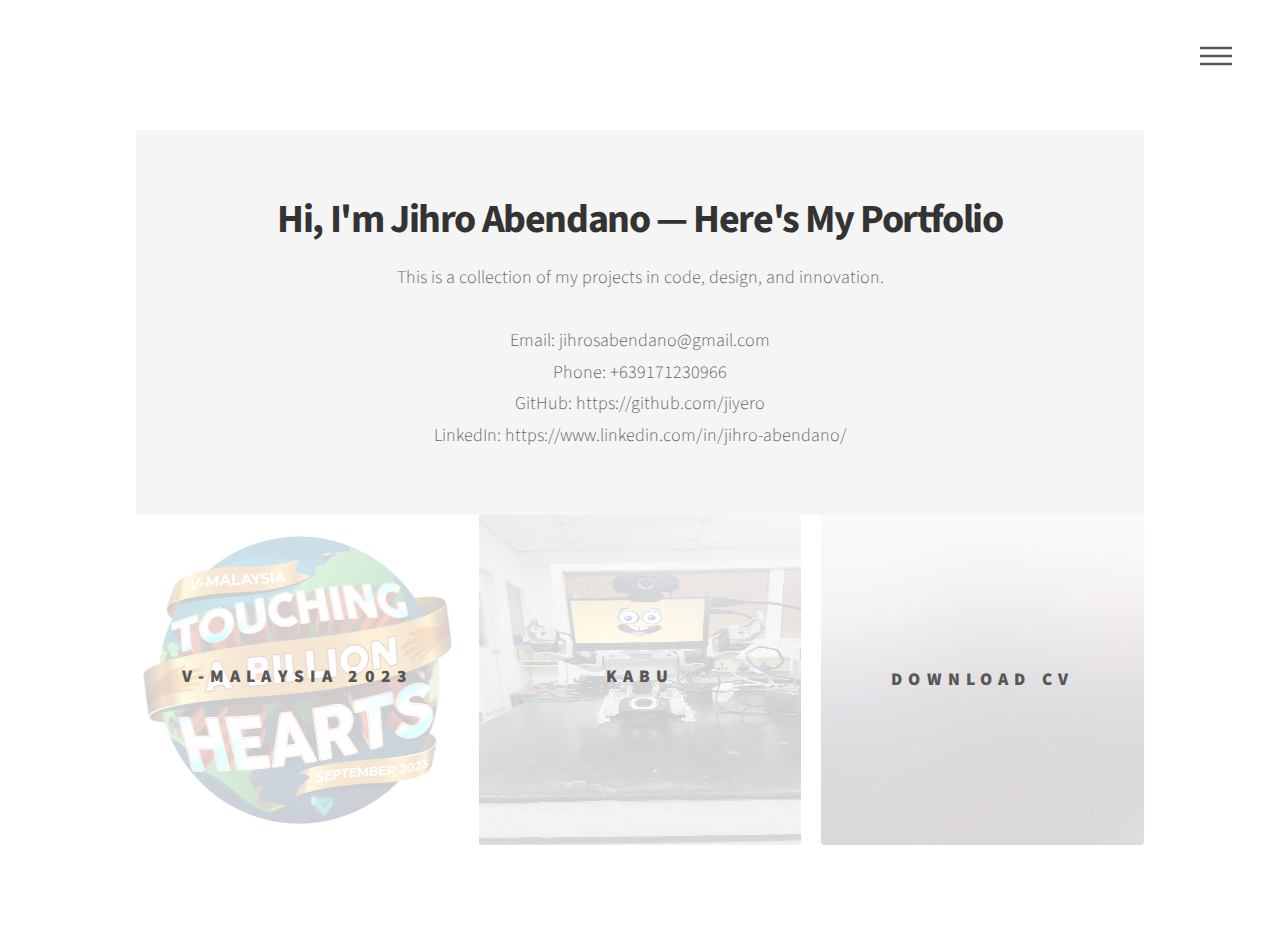
<file: index.html>
<!DOCTYPE HTML>

<html>
	<head>
		<title>Jihro Abendaño</title>
		<meta charset="utf-8" />
		<meta name="viewport" content="width=device-width, initial-scale=1, user-scalable=no" />
		<link rel="stylesheet" href="assets/css/main.css" />
		<noscript><link rel="stylesheet" href="assets/css/noscript.css" /></noscript>
	</head>
	<body class="is-preload">
		<!-- Wrapper -->
			<div id="wrapper">

				<!-- Header -->
					<header id="header">
						<div class="inner">

							

							<!-- Nav -->

							<nav>
								<ul>
									<li><a href="#menu">Menu</a></li>
								</ul>
							</nav>
							
							<nav id="menu">
								<h2>Menu</h2>
								<ul>
									<li><a href="index.html">Home</a></li>
									<li><a href="vmalaysia.html">V-Malaysia 2023</a></li>
									<li><a href="kabu.html">KaBu</a></li>
									<li><a href="assets/files/JIHRO S ABENDANO CV.pdf" download>Download CV</a></li>
								</ul>
							</nav>
		

						</div>
					</header>

				<!-- Menu -->


				<!-- Main -->
					<div id="main">
						<div class="inner">
							<header class = "portfolio-header">
								<h1>Hi, I'm Jihro Abendano — Here's My Portfolio</h1>
								<p class = >This is a collection of my projects in code, design, and innovation.</p>
								<div class="contact-info">
									<p>Email: jihrosabendano@gmail.com</p>
									<p>Phone: +639171230966</p>
									<p>
									  GitHub: https://github.com/jiyero <br>
									  LinkedIn: https://www.linkedin.com/in/jihro-abendano/
									</p>
								  </div>
							</header>
							<section class="tiles">
								<article class="style1">
									<span class="image">
										<img src="images/vmalaysia.png" alt=""/>
									</span>
									<a href="vmalaysia.html">
										<h2>V-Malaysia 2023</h2>
										<div class="content">
											<p>V-Convention 2023 single-paged application</p>
										</div>
									</a>
								</article>
								<article class="style1">
									<span class="image">
										<img src="images/kabu happy.jpg" alt="" />
									</span>
									<a href="kabu.html">
										<h2>KaBu</h2>
										<div class="content">
											<p>KaBu is an artificial eating companion</p>
										</div>
									</a>
								</article>
								<article class="style1">
									<span class="image">
										<img src="images/pic09.jpg" alt="" />
											

									</span>
									<a href="assets/files/JIHRO S ABENDANO CV.pdf" download>
										<h2>Download CV</h2>

									</a>
								</article>


							</section>
						</div>
					</div>


		<!-- Scripts -->
			<script src="assets/js/jquery.min.js"></script>
			<script src="assets/js/browser.min.js"></script>
			<script src="assets/js/breakpoints.min.js"></script>
			<script src="assets/js/util.js"></script>
			<script src="assets/js/main.js"></script>

	</body>
</html>
</file>
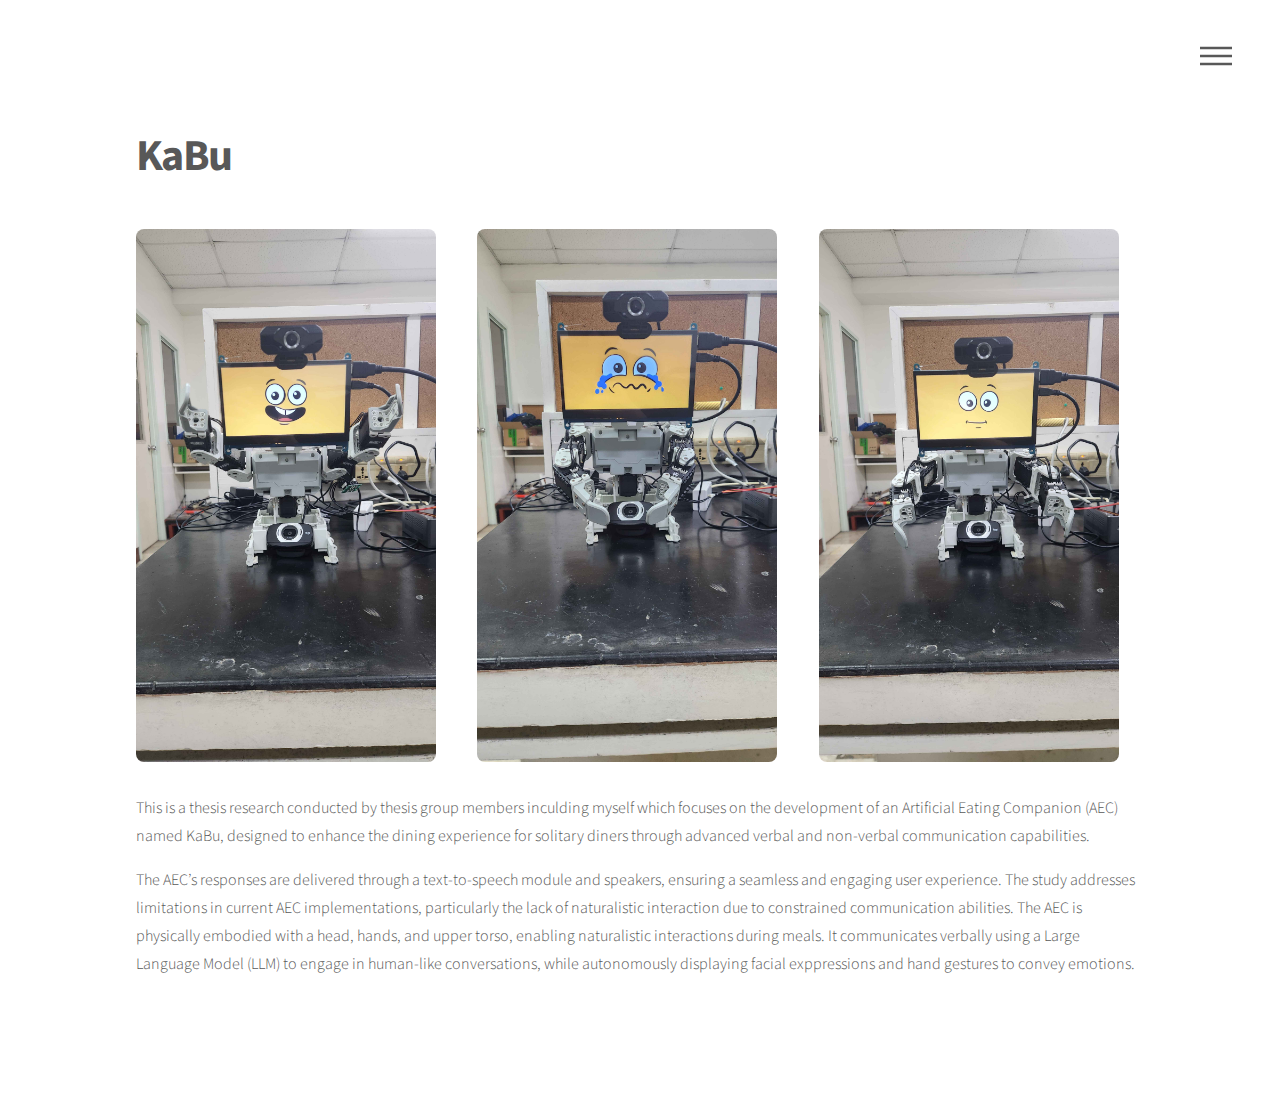
<file: kabu.html>
<!DOCTYPE HTML>
<!--
	Phantom by HTML5 UP
	html5up.net | @ajlkn
	Free for personal and commercial use under the CCA 3.0 license (html5up.net/license)
-->
<html>
	<head>
		<title>KaBu</title>
		<meta charset="utf-8" />
		<meta name="viewport" content="width=device-width, initial-scale=1, user-scalable=no" />
		<link rel="stylesheet" href="assets/css/main.css" />
		<noscript><link rel="stylesheet" href="assets/css/noscript.css" /></noscript>
	</head>
	<body class="is-preload">
		<!-- Wrapper -->
			<div id="wrapper">

				<!-- Header -->
					<header id="header">
						<div class="inner">


							<!-- Nav -->
							<nav>
								<ul>
									<li><a href="#menu">Menu</a></li>
								</ul>
							</nav>
							
							<nav id="menu">
								<h2>Menu</h2>
								<ul>
									<li><a href="index.html">Home</a></li>
									<li><a href="vmalaysia.html">V-Malaysia 2023</a></li>
									<li><a href="kabu.html">KaBu</a></li>
									<li><a href="assets/files/JIHRO S ABENDANO CV.pdf" download>Download CV</a></li>
								</ul>
							</nav>

				<!-- Main -->
					<div id="main" class="kabu">
						<div class="inner">
							<h1>KaBu</h1>
							<div class="kabu-images">
								<span class="image main"><img src="images/kabu happy.jpg" alt="Happy KaBu"/></span>
								<span class="image main"><img src="images/kabu sad.jpg" alt="Sad KaBu"/></span>
								<span class="image main"><img src="images/kabu neutral.jpg" alt="Neutral KaBu"/></span>
							</div>



							<p>
								This is a thesis research conducted by thesis group members inculding myself which focuses 
								on the development of an Artificial Eating Companion (AEC) named 
								KaBu, designed to enhance the dining experience for solitary diners through advanced 
								verbal and non-verbal communication capabilities. 
							​</p>
							<p>
								The AEC’s responses are delivered through a text-to-speech module 
								and speakers, ensuring a seamless and engaging user experience. The study addresses 
								limitations in current AEC implementations, particularly the lack of naturalistic interaction 
								due to constrained communication abilities. The AEC is physically embodied with a 
								head, hands, and upper torso, enabling naturalistic interactions during meals. It 
								communicates verbally using a Large Language Model (LLM) to engage in human-like 
								conversations, while autonomously displaying facial exppressions and hand gestures to 
								convey emotions.
							</p>
						</div>
					</div>


		<!-- Scripts -->
			<script src="assets/js/jquery.min.js"></script>
			<script src="assets/js/browser.min.js"></script>
			<script src="assets/js/breakpoints.min.js"></script>
			<script src="assets/js/util.js"></script>
			<script src="assets/js/main.js"></script>

	</body>
</html>
</file>
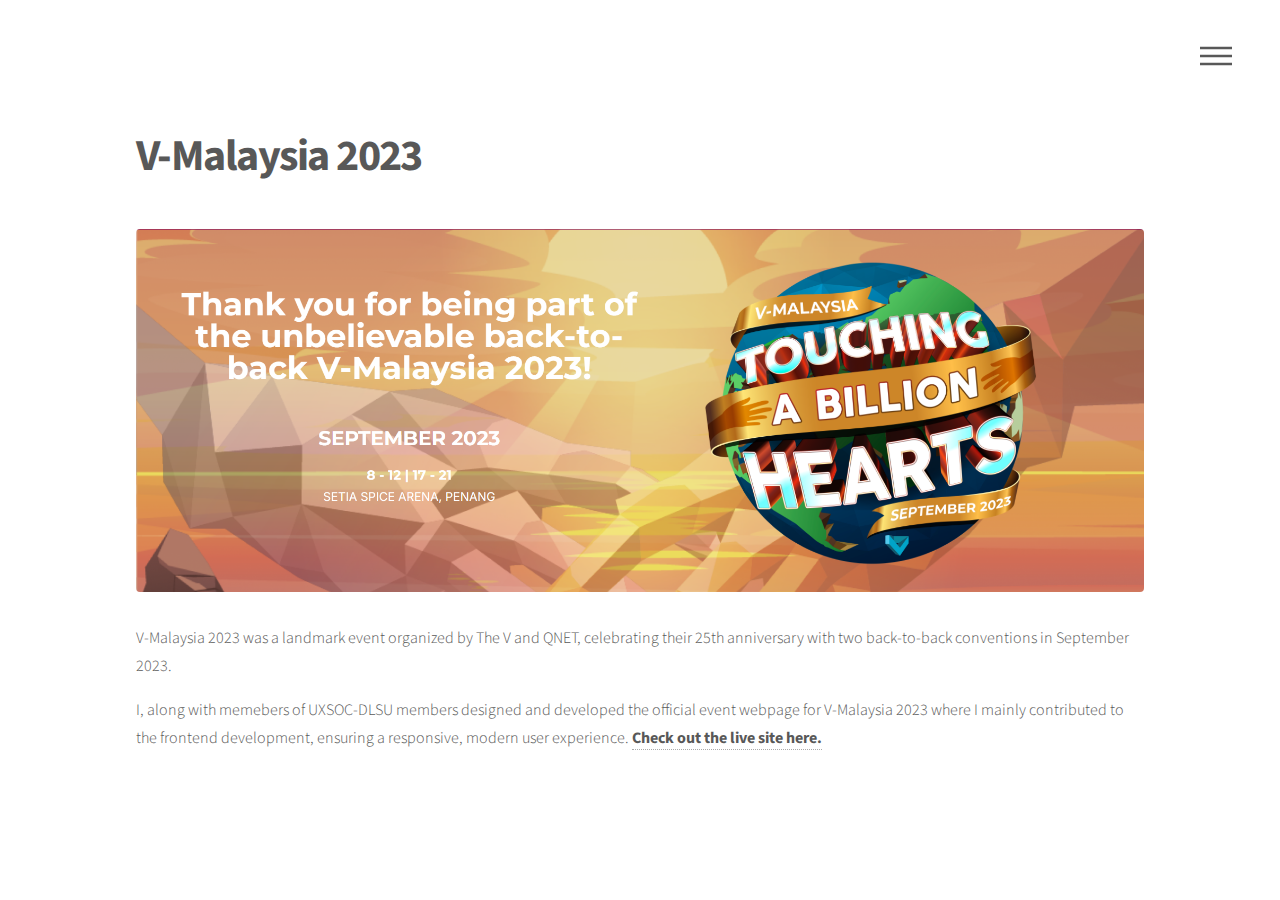
<file: vmalaysia.html>
<!DOCTYPE HTML>
<!--
	Phantom by HTML5 UP
	html5up.net | @ajlkn
	Free for personal and commercial use under the CCA 3.0 license (html5up.net/license)
-->
<html>
	<head>
		<title>V-Malaysia 2023</title>
		<meta charset="utf-8" />
		<meta name="viewport" content="width=device-width, initial-scale=1, user-scalable=no" />
		<link rel="stylesheet" href="assets/css/main.css" />
		<noscript><link rel="stylesheet" href="assets/css/noscript.css" /></noscript>
	</head>
	<body class="is-preload">
		<!-- Wrapper -->
			<div id="wrapper">

				<!-- Header -->
					<header id="header">
						<div class="inner">


							<!-- Nav -->
							<nav>
								<ul>
									<li><a href="#menu">Menu</a></li>
								</ul>
							</nav>
							
							<nav id="menu">
								<h2>Menu</h2>
								<ul>
									<li><a href="index.html">Home</a></li>
									<li><a href="vmalaysia.html">V-Malaysia 2023</a></li>
									<li><a href="kabu.html">KaBu</a></li>
									<li><a href="assets/files/JIHRO S ABENDANO CV.pdf" download>Download CV</a></li>
								</ul>
							</nav>

				<!-- Main -->
					<div id="main" class="vmalaysia">
						<div class="inner">
							<h1>V-Malaysia 2023</h1>
							<span class="image main"><img src="images/vmalaysiabg.png" alt=""/></span>
							<p>
								​V-Malaysia 2023 was a landmark event organized by The V and QNET, celebrating 
								their 25th anniversary with two back-to-back conventions in September 2023. 
							​</p>
							<p>
								I, along with memebers of UXSOC-DLSU members designed and developed the official 
								event webpage for V-Malaysia 2023 where I mainly contributed to the 
								frontend development, ensuring a responsive, modern user experience.
								<a href="https://the-v.net/vmalaysia2023/" target="_blank" class="vmlink">Check out the live site here.</a>
							</p>
						</div>
					</div>


		<!-- Scripts -->
			<script src="assets/js/jquery.min.js"></script>
			<script src="assets/js/browser.min.js"></script>
			<script src="assets/js/breakpoints.min.js"></script>
			<script src="assets/js/util.js"></script>
			<script src="assets/js/main.js"></script>

	</body>
</html>
</file>
<file: assets/css/noscript.css>
/*
	Phantom by HTML5 UP
	html5up.net | @ajlkn
	Free for personal and commercial use under the CCA 3.0 license (html5up.net/license)
*/

/* Tiles */

	body.is-preload .tiles article {
		-moz-transform: none;
		-webkit-transform: none;
		-ms-transform: none;
		transform: none;
		opacity: 1;
	}
</file>
<file: assets/css/main.css>
@import url(fontawesome-all.min.css);
@import url("https://fonts.googleapis.com/css?family=Source+Sans+Pro:300,700,900");

/*
	Phantom by HTML5 UP
	html5up.net | @ajlkn
	Free for personal and commercial use under the CCA 3.0 license (html5up.net/license)
*/

html, body, div, span, applet, object,
iframe, h1, h2, h3, h4, h5, h6, p, blockquote,
pre, a, abbr, acronym, address, big, cite,
code, del, dfn, em, img, ins, kbd, q, s, samp,
small, strike, strong, sub, sup, tt, var, b,
u, i, center, dl, dt, dd, ol, ul, li, fieldset,
form, label, legend, table, caption, tbody,
tfoot, thead, tr, th, td, article, aside,
canvas, details, embed, figure, figcaption,
footer, header, hgroup, menu, nav, output, ruby,
section, summary, time, mark, audio, video {
	margin: 0;
	padding: 0;
	border: 0;
	font-size: 100%;
	font: inherit;
	vertical-align: baseline;}

article, aside, details, figcaption, figure,
footer, header, hgroup, menu, nav, section {
	display: block;}

body {
	line-height: 1;
}

ol, ul {
	list-style: none;
}

blockquote, q {
	quotes: none;
}

	blockquote:before, blockquote:after, q:before, q:after {
		content: '';
		content: none;
	}

table {
	border-collapse: collapse;
	border-spacing: 0;
}

body {
	-webkit-text-size-adjust: none;
}

mark {
	background-color: transparent;
	color: inherit;
}

input::-moz-focus-inner {
	border: 0;
	padding: 0;
}

input, select, textarea {
	-moz-appearance: none;
	-webkit-appearance: none;
	-ms-appearance: none;
	appearance: none;
}

/* Basic */

	@-ms-viewport {
		width: device-width;
	}

	body {
		-ms-overflow-style: scrollbar;
	}

	@media screen and (max-width: 480px) {

		html, body {
			min-width: 320px;
		}

	}

	html {
		box-sizing: border-box;
	}

	*, *:before, *:after {
		box-sizing: inherit;
	}

	body {
		background: #ffffff;
	}

		body.is-preload *, body.is-preload *:before, body.is-preload *:after {
			-moz-animation: none !important;
			-webkit-animation: none !important;
			-ms-animation: none !important;
			animation: none !important;
			-moz-transition: none !important;
			-webkit-transition: none !important;
			-ms-transition: none !important;
			transition: none !important;
		}

/* Type */

	body, input, select, textarea {
		color: #585858;
		font-family: "Source Sans Pro", Helvetica, sans-serif;
		font-size: 16pt;
		font-weight: 300;
		line-height: 1.75;
	}

		@media screen and (max-width: 1680px) {

			body, input, select, textarea {
				font-size: 14pt;
			}

		}

		@media screen and (max-width: 1280px) {

			body, input, select, textarea {
				font-size: 12pt;
			}

		}

	a {
		-moz-transition: border-bottom-color 0.2s ease, color 0.2s ease;
		-webkit-transition: border-bottom-color 0.2s ease, color 0.2s ease;
		-ms-transition: border-bottom-color 0.2s ease, color 0.2s ease;
		transition: border-bottom-color 0.2s ease, color 0.2s ease;
		text-decoration: none;
		color: #585858;
		border-bottom: dotted 1px rgba(88, 88, 88, 0.5);
	}

		a:hover {
			border-bottom-color: transparent;
			color: #f2849e !important;
		}

	strong, b {
		font-weight: 900;
	}

	em, i {
		font-style: italic;
	}

	p {
		margin: 0 0 2em 0;
	}

	h1 {
		font-size: 2.75em;
		font-weight: 700;
		line-height: 1.3;
		margin: 0 0 1em 0;
		letter-spacing: -0.035em;
	}

		h1 a {
			color: inherit;
		}

		@media screen and (max-width: 736px) {

			h1 {
				font-size: 2em;
				margin: 0 0 1em 0;
			}

		}

		@media screen and (max-width: 360px) {

			h1 {
				font-size: 1.75em;
			}

		}

	h2, h3, h4, h5, h6 {
		font-weight: 900;
		line-height: 1.5;
		margin: 0 0 2em 0;
		text-transform: uppercase;
		letter-spacing: 0.35em;
	}

		h2 a, h3 a, h4 a, h5 a, h6 a {
			color: inherit;
		}

	h2 {
		font-size: 1.1em;
	}

	h3 {
		font-size: 1em;
	}

	h4 {
		font-size: 0.8em;
	}

	h5 {
		font-size: 0.8em;
	}

	h6 {
		font-size: 0.8em;
	}

	@media screen and (max-width: 980px) {

		h1 br, h2 br, h3 br, h4 br, h5 br, h6 br {
			display: none;
		}

	}

	@media screen and (max-width: 736px) {

		h2 {
			font-size: 1em;
		}

		h3 {
			font-size: 0.8em;
		}

	}

	sub {
		font-size: 0.8em;
		position: relative;
		top: 0.5em;
	}

	sup {
		font-size: 0.8em;
		position: relative;
		top: -0.5em;
	}

	blockquote {
		border-left: solid 4px #c9c9c9;
		font-style: italic;
		margin: 0 0 2em 0;
		padding: 0.5em 0 0.5em 2em;
	}

	code {
		background: rgba(144, 144, 144, 0.075);
		border-radius: 4px;
		border: solid 1px #c9c9c9;
		font-family: "Courier New", monospace;
		font-size: 0.9em;
		margin: 0 0.25em;
		padding: 0.25em 0.65em;
	}

	pre {
		-webkit-overflow-scrolling: touch;
		font-family: "Courier New", monospace;
		font-size: 0.9em;
		margin: 0 0 2em 0;
	}

		pre code {
			display: block;
			line-height: 1.75;
			padding: 1em 1.5em;
			overflow-x: auto;
		}

	hr {
		border: 0;
		border-bottom: solid 1px #c9c9c9;
		margin: 2em 0;
	}

		hr.major {
			margin: 3em 0;
		}

	.align-left {
		text-align: left;
	}

	.align-center {
		text-align: center;
	}

	.align-right {
		text-align: right;
	}

/* Row */

	.row {
		display: flex;
		flex-wrap: wrap;
		box-sizing: border-box;
		align-items: stretch;
	}

		.row > * {
			box-sizing: border-box;
		}

		.row.gtr-uniform > * > :last-child {
			margin-bottom: 0;
		}

		.row.aln-left {
			justify-content: flex-start;
		}

		.row.aln-center {
			justify-content: center;
		}

		.row.aln-right {
			justify-content: flex-end;
		}

		.row.aln-top {
			align-items: flex-start;
		}

		.row.aln-middle {
			align-items: center;
		}

		.row.aln-bottom {
			align-items: flex-end;
		}

		.row > .imp {
			order: -1;
		}

		.row > .col-1 {
			width: 8.33333%;
		}

		.row > .off-1 {
			margin-left: 8.33333%;
		}

		.row > .col-2 {
			width: 16.66667%;
		}

		.row > .off-2 {
			margin-left: 16.66667%;
		}

		.row > .col-3 {
			width: 25%;
		}

		.row > .off-3 {
			margin-left: 25%;
		}

		.row > .col-4 {
			width: 33.33333%;
		}

		.row > .off-4 {
			margin-left: 33.33333%;
		}

		.row > .col-5 {
			width: 41.66667%;
		}

		.row > .off-5 {
			margin-left: 41.66667%;
		}

		.row > .col-6 {
			width: 50%;
		}

		.row > .off-6 {
			margin-left: 50%;
		}

		.row > .col-7 {
			width: 58.33333%;
		}

		.row > .off-7 {
			margin-left: 58.33333%;
		}

		.row > .col-8 {
			width: 66.66667%;
		}

		.row > .off-8 {
			margin-left: 66.66667%;
		}

		.row > .col-9 {
			width: 75%;
		}

		.row > .off-9 {
			margin-left: 75%;
		}

		.row > .col-10 {
			width: 83.33333%;
		}

		.row > .off-10 {
			margin-left: 83.33333%;
		}

		.row > .col-11 {
			width: 91.66667%;
		}

		.row > .off-11 {
			margin-left: 91.66667%;
		}

		.row > .col-12 {
			width: 100%;
		}

		.row > .off-12 {
			margin-left: 100%;
		}

		.row.gtr-0 {
			margin-top: 0;
			margin-left: 0em;
		}

			.row.gtr-0 > * {
				padding: 0 0 0 0em;
			}

			.row.gtr-0.gtr-uniform {
				margin-top: 0em;
			}

				.row.gtr-0.gtr-uniform > * {
					padding-top: 0em;
				}

		.row.gtr-25 {
			margin-top: 0;
			margin-left: -0.5em;
		}

			.row.gtr-25 > * {
				padding: 0 0 0 0.5em;
			}

			.row.gtr-25.gtr-uniform {
				margin-top: -0.5em;
			}

				.row.gtr-25.gtr-uniform > * {
					padding-top: 0.5em;
				}

		.row.gtr-50 {
			margin-top: 0;
			margin-left: -1em;
		}

			.row.gtr-50 > * {
				padding: 0 0 0 1em;
			}

			.row.gtr-50.gtr-uniform {
				margin-top: -1em;
			}

				.row.gtr-50.gtr-uniform > * {
					padding-top: 1em;
				}

		.row {
			margin-top: 0;
			margin-left: -2em;
		}

			.row > * {
				padding: 0 0 0 2em;
			}

			.row.gtr-uniform {
				margin-top: -2em;
			}

				.row.gtr-uniform > * {
					padding-top: 2em;
				}

		.row.gtr-150 {
			margin-top: 0;
			margin-left: -3em;
		}

			.row.gtr-150 > * {
				padding: 0 0 0 3em;
			}

			.row.gtr-150.gtr-uniform {
				margin-top: -3em;
			}

				.row.gtr-150.gtr-uniform > * {
					padding-top: 3em;
				}

		.row.gtr-200 {
			margin-top: 0;
			margin-left: -4em;
		}

			.row.gtr-200 > * {
				padding: 0 0 0 4em;
			}

			.row.gtr-200.gtr-uniform {
				margin-top: -4em;
			}

				.row.gtr-200.gtr-uniform > * {
					padding-top: 4em;
				}

		@media screen and (max-width: 1680px) {

			.row {
				display: flex;
				flex-wrap: wrap;
				box-sizing: border-box;
				align-items: stretch;
			}

				.row > * {
					box-sizing: border-box;
				}

				.row.gtr-uniform > * > :last-child {
					margin-bottom: 0;
				}

				.row.aln-left {
					justify-content: flex-start;
				}

				.row.aln-center {
					justify-content: center;
				}

				.row.aln-right {
					justify-content: flex-end;
				}

				.row.aln-top {
					align-items: flex-start;
				}

				.row.aln-middle {
					align-items: center;
				}

				.row.aln-bottom {
					align-items: flex-end;
				}

				.row > .imp-xlarge {
					order: -1;
				}

				.row > .col-1-xlarge {
					width: 8.33333%;
				}

				.row > .off-1-xlarge {
					margin-left: 8.33333%;
				}

				.row > .col-2-xlarge {
					width: 16.66667%;
				}

				.row > .off-2-xlarge {
					margin-left: 16.66667%;
				}

				.row > .col-3-xlarge {
					width: 25%;
				}

				.row > .off-3-xlarge {
					margin-left: 25%;
				}

				.row > .col-4-xlarge {
					width: 33.33333%;
				}

				.row > .off-4-xlarge {
					margin-left: 33.33333%;
				}

				.row > .col-5-xlarge {
					width: 41.66667%;
				}

				.row > .off-5-xlarge {
					margin-left: 41.66667%;
				}

				.row > .col-6-xlarge {
					width: 50%;
				}

				.row > .off-6-xlarge {
					margin-left: 50%;
				}

				.row > .col-7-xlarge {
					width: 58.33333%;
				}

				.row > .off-7-xlarge {
					margin-left: 58.33333%;
				}

				.row > .col-8-xlarge {
					width: 66.66667%;
				}

				.row > .off-8-xlarge {
					margin-left: 66.66667%;
				}

				.row > .col-9-xlarge {
					width: 75%;
				}

				.row > .off-9-xlarge {
					margin-left: 75%;
				}

				.row > .col-10-xlarge {
					width: 83.33333%;
				}

				.row > .off-10-xlarge {
					margin-left: 83.33333%;
				}

				.row > .col-11-xlarge {
					width: 91.66667%;
				}

				.row > .off-11-xlarge {
					margin-left: 91.66667%;
				}

				.row > .col-12-xlarge {
					width: 100%;
				}

				.row > .off-12-xlarge {
					margin-left: 100%;
				}

				.row.gtr-0 {
					margin-top: 0;
					margin-left: 0em;
				}

					.row.gtr-0 > * {
						padding: 0 0 0 0em;
					}

					.row.gtr-0.gtr-uniform {
						margin-top: 0em;
					}

						.row.gtr-0.gtr-uniform > * {
							padding-top: 0em;
						}

				.row.gtr-25 {
					margin-top: 0;
					margin-left: -0.5em;
				}

					.row.gtr-25 > * {
						padding: 0 0 0 0.5em;
					}

					.row.gtr-25.gtr-uniform {
						margin-top: -0.5em;
					}

						.row.gtr-25.gtr-uniform > * {
							padding-top: 0.5em;
						}

				.row.gtr-50 {
					margin-top: 0;
					margin-left: -1em;
				}

					.row.gtr-50 > * {
						padding: 0 0 0 1em;
					}

					.row.gtr-50.gtr-uniform {
						margin-top: -1em;
					}

						.row.gtr-50.gtr-uniform > * {
							padding-top: 1em;
						}

				.row {
					margin-top: 0;
					margin-left: -2em;
				}

					.row > * {
						padding: 0 0 0 2em;
					}

					.row.gtr-uniform {
						margin-top: -2em;
					}

						.row.gtr-uniform > * {
							padding-top: 2em;
						}

				.row.gtr-150 {
					margin-top: 0;
					margin-left: -3em;
				}

					.row.gtr-150 > * {
						padding: 0 0 0 3em;
					}

					.row.gtr-150.gtr-uniform {
						margin-top: -3em;
					}

						.row.gtr-150.gtr-uniform > * {
							padding-top: 3em;
						}

				.row.gtr-200 {
					margin-top: 0;
					margin-left: -4em;
				}

					.row.gtr-200 > * {
						padding: 0 0 0 4em;
					}

					.row.gtr-200.gtr-uniform {
						margin-top: -4em;
					}

						.row.gtr-200.gtr-uniform > * {
							padding-top: 4em;
						}

		}

		@media screen and (max-width: 1280px) {

			.row {
				display: flex;
				flex-wrap: wrap;
				box-sizing: border-box;
				align-items: stretch;
			}

				.row > * {
					box-sizing: border-box;
				}

				.row.gtr-uniform > * > :last-child {
					margin-bottom: 0;
				}

				.row.aln-left {
					justify-content: flex-start;
				}

				.row.aln-center {
					justify-content: center;
				}

				.row.aln-right {
					justify-content: flex-end;
				}

				.row.aln-top {
					align-items: flex-start;
				}

				.row.aln-middle {
					align-items: center;
				}

				.row.aln-bottom {
					align-items: flex-end;
				}

				.row > .imp-large {
					order: -1;
				}

				.row > .col-1-large {
					width: 8.33333%;
				}

				.row > .off-1-large {
					margin-left: 8.33333%;
				}

				.row > .col-2-large {
					width: 16.66667%;
				}

				.row > .off-2-large {
					margin-left: 16.66667%;
				}

				.row > .col-3-large {
					width: 25%;
				}

				.row > .off-3-large {
					margin-left: 25%;
				}

				.row > .col-4-large {
					width: 33.33333%;
				}

				.row > .off-4-large {
					margin-left: 33.33333%;
				}

				.row > .col-5-large {
					width: 41.66667%;
				}

				.row > .off-5-large {
					margin-left: 41.66667%;
				}

				.row > .col-6-large {
					width: 50%;
				}

				.row > .off-6-large {
					margin-left: 50%;
				}

				.row > .col-7-large {
					width: 58.33333%;
				}

				.row > .off-7-large {
					margin-left: 58.33333%;
				}

				.row > .col-8-large {
					width: 66.66667%;
				}

				.row > .off-8-large {
					margin-left: 66.66667%;
				}

				.row > .col-9-large {
					width: 75%;
				}

				.row > .off-9-large {
					margin-left: 75%;
				}

				.row > .col-10-large {
					width: 83.33333%;
				}

				.row > .off-10-large {
					margin-left: 83.33333%;
				}

				.row > .col-11-large {
					width: 91.66667%;
				}

				.row > .off-11-large {
					margin-left: 91.66667%;
				}

				.row > .col-12-large {
					width: 100%;
				}

				.row > .off-12-large {
					margin-left: 100%;
				}

				.row.gtr-0 {
					margin-top: 0;
					margin-left: 0em;
				}

					.row.gtr-0 > * {
						padding: 0 0 0 0em;
					}

					.row.gtr-0.gtr-uniform {
						margin-top: 0em;
					}

						.row.gtr-0.gtr-uniform > * {
							padding-top: 0em;
						}

				.row.gtr-25 {
					margin-top: 0;
					margin-left: -0.5em;
				}

					.row.gtr-25 > * {
						padding: 0 0 0 0.5em;
					}

					.row.gtr-25.gtr-uniform {
						margin-top: -0.5em;
					}

						.row.gtr-25.gtr-uniform > * {
							padding-top: 0.5em;
						}

				.row.gtr-50 {
					margin-top: 0;
					margin-left: -1em;
				}

					.row.gtr-50 > * {
						padding: 0 0 0 1em;
					}

					.row.gtr-50.gtr-uniform {
						margin-top: -1em;
					}

						.row.gtr-50.gtr-uniform > * {
							padding-top: 1em;
						}

				.row {
					margin-top: 0;
					margin-left: -2em;
				}

					.row > * {
						padding: 0 0 0 2em;
					}

					.row.gtr-uniform {
						margin-top: -2em;
					}

						.row.gtr-uniform > * {
							padding-top: 2em;
						}

				.row.gtr-150 {
					margin-top: 0;
					margin-left: -3em;
				}

					.row.gtr-150 > * {
						padding: 0 0 0 3em;
					}

					.row.gtr-150.gtr-uniform {
						margin-top: -3em;
					}

						.row.gtr-150.gtr-uniform > * {
							padding-top: 3em;
						}

				.row.gtr-200 {
					margin-top: 0;
					margin-left: -4em;
				}

					.row.gtr-200 > * {
						padding: 0 0 0 4em;
					}

					.row.gtr-200.gtr-uniform {
						margin-top: -4em;
					}

						.row.gtr-200.gtr-uniform > * {
							padding-top: 4em;
						}

		}

		@media screen and (max-width: 980px) {

			.row {
				display: flex;
				flex-wrap: wrap;
				box-sizing: border-box;
				align-items: stretch;
			}

				.row > * {
					box-sizing: border-box;
				}

				.row.gtr-uniform > * > :last-child {
					margin-bottom: 0;
				}

				.row.aln-left {
					justify-content: flex-start;
				}

				.row.aln-center {
					justify-content: center;
				}

				.row.aln-right {
					justify-content: flex-end;
				}

				.row.aln-top {
					align-items: flex-start;
				}

				.row.aln-middle {
					align-items: center;
				}

				.row.aln-bottom {
					align-items: flex-end;
				}

				.row > .imp-medium {
					order: -1;
				}

				.row > .col-1-medium {
					width: 8.33333%;
				}

				.row > .off-1-medium {
					margin-left: 8.33333%;
				}

				.row > .col-2-medium {
					width: 16.66667%;
				}

				.row > .off-2-medium {
					margin-left: 16.66667%;
				}

				.row > .col-3-medium {
					width: 25%;
				}

				.row > .off-3-medium {
					margin-left: 25%;
				}

				.row > .col-4-medium {
					width: 33.33333%;
				}

				.row > .off-4-medium {
					margin-left: 33.33333%;
				}

				.row > .col-5-medium {
					width: 41.66667%;
				}

				.row > .off-5-medium {
					margin-left: 41.66667%;
				}

				.row > .col-6-medium {
					width: 50%;
				}

				.row > .off-6-medium {
					margin-left: 50%;
				}

				.row > .col-7-medium {
					width: 58.33333%;
				}

				.row > .off-7-medium {
					margin-left: 58.33333%;
				}

				.row > .col-8-medium {
					width: 66.66667%;
				}

				.row > .off-8-medium {
					margin-left: 66.66667%;
				}

				.row > .col-9-medium {
					width: 75%;
				}

				.row > .off-9-medium {
					margin-left: 75%;
				}

				.row > .col-10-medium {
					width: 83.33333%;
				}

				.row > .off-10-medium {
					margin-left: 83.33333%;
				}

				.row > .col-11-medium {
					width: 91.66667%;
				}

				.row > .off-11-medium {
					margin-left: 91.66667%;
				}

				.row > .col-12-medium {
					width: 100%;
				}

				.row > .off-12-medium {
					margin-left: 100%;
				}

				.row.gtr-0 {
					margin-top: 0;
					margin-left: 0em;
				}

					.row.gtr-0 > * {
						padding: 0 0 0 0em;
					}

					.row.gtr-0.gtr-uniform {
						margin-top: 0em;
					}

						.row.gtr-0.gtr-uniform > * {
							padding-top: 0em;
						}

				.row.gtr-25 {
					margin-top: 0;
					margin-left: -0.375em;
				}

					.row.gtr-25 > * {
						padding: 0 0 0 0.375em;
					}

					.row.gtr-25.gtr-uniform {
						margin-top: -0.375em;
					}

						.row.gtr-25.gtr-uniform > * {
							padding-top: 0.375em;
						}

				.row.gtr-50 {
					margin-top: 0;
					margin-left: -0.75em;
				}

					.row.gtr-50 > * {
						padding: 0 0 0 0.75em;
					}

					.row.gtr-50.gtr-uniform {
						margin-top: -0.75em;
					}

						.row.gtr-50.gtr-uniform > * {
							padding-top: 0.75em;
						}

				.row {
					margin-top: 0;
					margin-left: -1.5em;
				}

					.row > * {
						padding: 0 0 0 1.5em;
					}

					.row.gtr-uniform {
						margin-top: -1.5em;
					}

						.row.gtr-uniform > * {
							padding-top: 1.5em;
						}

				.row.gtr-150 {
					margin-top: 0;
					margin-left: -2.25em;
				}

					.row.gtr-150 > * {
						padding: 0 0 0 2.25em;
					}

					.row.gtr-150.gtr-uniform {
						margin-top: -2.25em;
					}

						.row.gtr-150.gtr-uniform > * {
							padding-top: 2.25em;
						}

				.row.gtr-200 {
					margin-top: 0;
					margin-left: -3em;
				}

					.row.gtr-200 > * {
						padding: 0 0 0 3em;
					}

					.row.gtr-200.gtr-uniform {
						margin-top: -3em;
					}

						.row.gtr-200.gtr-uniform > * {
							padding-top: 3em;
						}

		}

		@media screen and (max-width: 736px) {

			.row {
				display: flex;
				flex-wrap: wrap;
				box-sizing: border-box;
				align-items: stretch;
			}

				.row > * {
					box-sizing: border-box;
				}

				.row.gtr-uniform > * > :last-child {
					margin-bottom: 0;
				}

				.row.aln-left {
					justify-content: flex-start;
				}

				.row.aln-center {
					justify-content: center;
				}

				.row.aln-right {
					justify-content: flex-end;
				}

				.row.aln-top {
					align-items: flex-start;
				}

				.row.aln-middle {
					align-items: center;
				}

				.row.aln-bottom {
					align-items: flex-end;
				}

				.row > .imp-small {
					order: -1;
				}

				.row > .col-1-small {
					width: 8.33333%;
				}

				.row > .off-1-small {
					margin-left: 8.33333%;
				}

				.row > .col-2-small {
					width: 16.66667%;
				}

				.row > .off-2-small {
					margin-left: 16.66667%;
				}

				.row > .col-3-small {
					width: 25%;
				}

				.row > .off-3-small {
					margin-left: 25%;
				}

				.row > .col-4-small {
					width: 33.33333%;
				}

				.row > .off-4-small {
					margin-left: 33.33333%;
				}

				.row > .col-5-small {
					width: 41.66667%;
				}

				.row > .off-5-small {
					margin-left: 41.66667%;
				}

				.row > .col-6-small {
					width: 50%;
				}

				.row > .off-6-small {
					margin-left: 50%;
				}

				.row > .col-7-small {
					width: 58.33333%;
				}

				.row > .off-7-small {
					margin-left: 58.33333%;
				}

				.row > .col-8-small {
					width: 66.66667%;
				}

				.row > .off-8-small {
					margin-left: 66.66667%;
				}

				.row > .col-9-small {
					width: 75%;
				}

				.row > .off-9-small {
					margin-left: 75%;
				}

				.row > .col-10-small {
					width: 83.33333%;
				}

				.row > .off-10-small {
					margin-left: 83.33333%;
				}

				.row > .col-11-small {
					width: 91.66667%;
				}

				.row > .off-11-small {
					margin-left: 91.66667%;
				}

				.row > .col-12-small {
					width: 100%;
				}

				.row > .off-12-small {
					margin-left: 100%;
				}

				.row.gtr-0 {
					margin-top: 0;
					margin-left: 0em;
				}

					.row.gtr-0 > * {
						padding: 0 0 0 0em;
					}

					.row.gtr-0.gtr-uniform {
						margin-top: 0em;
					}

						.row.gtr-0.gtr-uniform > * {
							padding-top: 0em;
						}

				.row.gtr-25 {
					margin-top: 0;
					margin-left: -0.25em;
				}

					.row.gtr-25 > * {
						padding: 0 0 0 0.25em;
					}

					.row.gtr-25.gtr-uniform {
						margin-top: -0.25em;
					}

						.row.gtr-25.gtr-uniform > * {
							padding-top: 0.25em;
						}

				.row.gtr-50 {
					margin-top: 0;
					margin-left: -0.5em;
				}

					.row.gtr-50 > * {
						padding: 0 0 0 0.5em;
					}

					.row.gtr-50.gtr-uniform {
						margin-top: -0.5em;
					}

						.row.gtr-50.gtr-uniform > * {
							padding-top: 0.5em;
						}

				.row {
					margin-top: 0;
					margin-left: -1em;
				}

					.row > * {
						padding: 0 0 0 1em;
					}

					.row.gtr-uniform {
						margin-top: -1em;
					}

						.row.gtr-uniform > * {
							padding-top: 1em;
						}

				.row.gtr-150 {
					margin-top: 0;
					margin-left: -1.5em;
				}

					.row.gtr-150 > * {
						padding: 0 0 0 1.5em;
					}

					.row.gtr-150.gtr-uniform {
						margin-top: -1.5em;
					}

						.row.gtr-150.gtr-uniform > * {
							padding-top: 1.5em;
						}

				.row.gtr-200 {
					margin-top: 0;
					margin-left: -2em;
				}

					.row.gtr-200 > * {
						padding: 0 0 0 2em;
					}

					.row.gtr-200.gtr-uniform {
						margin-top: -2em;
					}

						.row.gtr-200.gtr-uniform > * {
							padding-top: 2em;
						}

		}

		@media screen and (max-width: 480px) {

			.row {
				display: flex;
				flex-wrap: wrap;
				box-sizing: border-box;
				align-items: stretch;
			}

				.row > * {
					box-sizing: border-box;
				}

				.row.gtr-uniform > * > :last-child {
					margin-bottom: 0;
				}

				.row.aln-left {
					justify-content: flex-start;
				}

				.row.aln-center {
					justify-content: center;
				}

				.row.aln-right {
					justify-content: flex-end;
				}

				.row.aln-top {
					align-items: flex-start;
				}

				.row.aln-middle {
					align-items: center;
				}

				.row.aln-bottom {
					align-items: flex-end;
				}

				.row > .imp-xsmall {
					order: -1;
				}

				.row > .col-1-xsmall {
					width: 8.33333%;
				}

				.row > .off-1-xsmall {
					margin-left: 8.33333%;
				}

				.row > .col-2-xsmall {
					width: 16.66667%;
				}

				.row > .off-2-xsmall {
					margin-left: 16.66667%;
				}

				.row > .col-3-xsmall {
					width: 25%;
				}

				.row > .off-3-xsmall {
					margin-left: 25%;
				}

				.row > .col-4-xsmall {
					width: 33.33333%;
				}

				.row > .off-4-xsmall {
					margin-left: 33.33333%;
				}

				.row > .col-5-xsmall {
					width: 41.66667%;
				}

				.row > .off-5-xsmall {
					margin-left: 41.66667%;
				}

				.row > .col-6-xsmall {
					width: 50%;
				}

				.row > .off-6-xsmall {
					margin-left: 50%;
				}

				.row > .col-7-xsmall {
					width: 58.33333%;
				}

				.row > .off-7-xsmall {
					margin-left: 58.33333%;
				}

				.row > .col-8-xsmall {
					width: 66.66667%;
				}

				.row > .off-8-xsmall {
					margin-left: 66.66667%;
				}

				.row > .col-9-xsmall {
					width: 75%;
				}

				.row > .off-9-xsmall {
					margin-left: 75%;
				}

				.row > .col-10-xsmall {
					width: 83.33333%;
				}

				.row > .off-10-xsmall {
					margin-left: 83.33333%;
				}

				.row > .col-11-xsmall {
					width: 91.66667%;
				}

				.row > .off-11-xsmall {
					margin-left: 91.66667%;
				}

				.row > .col-12-xsmall {
					width: 100%;
				}

				.row > .off-12-xsmall {
					margin-left: 100%;
				}

				.row.gtr-0 {
					margin-top: 0;
					margin-left: 0em;
				}

					.row.gtr-0 > * {
						padding: 0 0 0 0em;
					}

					.row.gtr-0.gtr-uniform {
						margin-top: 0em;
					}

						.row.gtr-0.gtr-uniform > * {
							padding-top: 0em;
						}

				.row.gtr-25 {
					margin-top: 0;
					margin-left: -0.25em;
				}

					.row.gtr-25 > * {
						padding: 0 0 0 0.25em;
					}

					.row.gtr-25.gtr-uniform {
						margin-top: -0.25em;
					}

						.row.gtr-25.gtr-uniform > * {
							padding-top: 0.25em;
						}

				.row.gtr-50 {
					margin-top: 0;
					margin-left: -0.5em;
				}

					.row.gtr-50 > * {
						padding: 0 0 0 0.5em;
					}

					.row.gtr-50.gtr-uniform {
						margin-top: -0.5em;
					}

						.row.gtr-50.gtr-uniform > * {
							padding-top: 0.5em;
						}

				.row {
					margin-top: 0;
					margin-left: -1em;
				}

					.row > * {
						padding: 0 0 0 1em;
					}

					.row.gtr-uniform {
						margin-top: -1em;
					}

						.row.gtr-uniform > * {
							padding-top: 1em;
						}

				.row.gtr-150 {
					margin-top: 0;
					margin-left: -1.5em;
				}

					.row.gtr-150 > * {
						padding: 0 0 0 1.5em;
					}

					.row.gtr-150.gtr-uniform {
						margin-top: -1.5em;
					}

						.row.gtr-150.gtr-uniform > * {
							padding-top: 1.5em;
						}

				.row.gtr-200 {
					margin-top: 0;
					margin-left: -2em;
				}

					.row.gtr-200 > * {
						padding: 0 0 0 2em;
					}

					.row.gtr-200.gtr-uniform {
						margin-top: -2em;
					}

						.row.gtr-200.gtr-uniform > * {
							padding-top: 2em;
						}

		}

/* Section/Article */

	section.special, article.special {
		text-align: center;
	}

	header p {
		margin-top: -1em;
	}

	@media screen and (max-width: 736px) {

		header p {
			margin-top: 0;
		}

	}

/* Icon */

	.icon {
		text-decoration: none;
		border-bottom: none;
		position: relative;
	}

		.icon:before {
			-moz-osx-font-smoothing: grayscale;
			-webkit-font-smoothing: antialiased;
			display: inline-block;
			font-style: normal;
			font-variant: normal;
			text-rendering: auto;
			line-height: 1;
			text-transform: none !important;
			font-family: 'Font Awesome 5 Free';
			font-weight: 400;
		}

		.icon > .label {
			display: none;
		}

		.icon:before {
			line-height: inherit;
		}

		.icon.solid:before {
			font-weight: 900;
		}

		.icon.brands:before {
			font-family: 'Font Awesome 5 Brands';
		}

		.icon.style2 {
			-moz-transition: background-color 0.2s ease-in-out, color 0.2s ease-in-out, border-color 0.2s ease-in-out;
			-webkit-transition: background-color 0.2s ease-in-out, color 0.2s ease-in-out, border-color 0.2s ease-in-out;
			-ms-transition: background-color 0.2s ease-in-out, color 0.2s ease-in-out, border-color 0.2s ease-in-out;
			transition: background-color 0.2s ease-in-out, color 0.2s ease-in-out, border-color 0.2s ease-in-out;
			background-color: transparent;
			border: solid 1px #c9c9c9;
			border-radius: 4px;
			width: 2.65em;
			height: 2.65em;
			display: inline-block;
			text-align: center;
			line-height: 2.65em;
			color: inherit;
		}

			.icon.style2:before {
				font-size: 1.1em;
			}

			.icon.style2:hover {
				color: #f2849e;
				border-color: #f2849e;
			}

			.icon.style2:active {
				background-color: rgba(242, 132, 158, 0.1);
			}

/* List */

	ol {
		list-style: decimal;
		margin: 0 0 2em 0;
		padding-left: 1.25em;
	}

		ol li {
			padding-left: 0.25em;
		}

	ul {
		list-style: disc;
		margin: 0 0 2em 0;
		padding-left: 1em;
	}

		ul li {
			padding-left: 0.5em;
		}

		ul.alt {
			list-style: none;
			padding-left: 0;
		}

			ul.alt li {
				border-top: solid 1px #c9c9c9;
				padding: 0.5em 0;
			}

				ul.alt li:first-child {
					border-top: 0;
					padding-top: 0;
				}

	dl {
		margin: 0 0 2em 0;
	}

		dl dt {
			display: block;
			font-weight: 900;
			margin: 0 0 1em 0;
		}

		dl dd {
			margin-left: 2em;
		}

/* Actions */

	ul.actions {
		display: -moz-flex;
		display: -webkit-flex;
		display: -ms-flex;
		display: flex;
		cursor: default;
		list-style: none;
		margin-left: -1em;
		padding-left: 0;
	}

		ul.actions li {
			padding: 0 0 0 1em;
			vertical-align: middle;
		}

		ul.actions.special {
			-moz-justify-content: center;
			-webkit-justify-content: center;
			-ms-justify-content: center;
			justify-content: center;
			width: 100%;
			margin-left: 0;
		}

			ul.actions.special li:first-child {
				padding-left: 0;
			}

		ul.actions.stacked {
			-moz-flex-direction: column;
			-webkit-flex-direction: column;
			-ms-flex-direction: column;
			flex-direction: column;
			margin-left: 0;
		}

			ul.actions.stacked li {
				padding: 1.3em 0 0 0;
			}

				ul.actions.stacked li:first-child {
					padding-top: 0;
				}

		ul.actions.fit {
			width: calc(100% + 1em);
		}

			ul.actions.fit li {
				-moz-flex-grow: 1;
				-webkit-flex-grow: 1;
				-ms-flex-grow: 1;
				flex-grow: 1;
				-moz-flex-shrink: 1;
				-webkit-flex-shrink: 1;
				-ms-flex-shrink: 1;
				flex-shrink: 1;
				width: 100%;
			}

				ul.actions.fit li > * {
					width: 100%;
				}

			ul.actions.fit.stacked {
				width: 100%;
			}

		@media screen and (max-width: 480px) {

			ul.actions:not(.fixed) {
				-moz-flex-direction: column;
				-webkit-flex-direction: column;
				-ms-flex-direction: column;
				flex-direction: column;
				margin-left: 0;
				width: 100% !important;
			}

				ul.actions:not(.fixed) li {
					-moz-flex-grow: 1;
					-webkit-flex-grow: 1;
					-ms-flex-grow: 1;
					flex-grow: 1;
					-moz-flex-shrink: 1;
					-webkit-flex-shrink: 1;
					-ms-flex-shrink: 1;
					flex-shrink: 1;
					padding: 1em 0 0 0;
					text-align: center;
					width: 100%;
				}

					ul.actions:not(.fixed) li > * {
						width: 100%;
					}

					ul.actions:not(.fixed) li:first-child {
						padding-top: 0;
					}

					ul.actions:not(.fixed) li input[type="submit"],
					ul.actions:not(.fixed) li input[type="reset"],
					ul.actions:not(.fixed) li input[type="button"],
					ul.actions:not(.fixed) li button,
					ul.actions:not(.fixed) li .button {
						width: 100%;
					}

						ul.actions:not(.fixed) li input[type="submit"].icon:before,
						ul.actions:not(.fixed) li input[type="reset"].icon:before,
						ul.actions:not(.fixed) li input[type="button"].icon:before,
						ul.actions:not(.fixed) li button.icon:before,
						ul.actions:not(.fixed) li .button.icon:before {
							margin-left: -0.5rem;
						}

		}

/* Icons */

	ul.icons {
		cursor: default;
		list-style: none;
		padding-left: 0;
		margin: -1em 0 2em -1em;
	}

		ul.icons li {
			display: inline-block;
			padding: 1em 0 0 1em;
		}

/* Form */

	form {
		margin: 0 0 2em 0;
		overflow-x: hidden;
	}

		form > :last-child {
			margin-bottom: 0;
		}

		form > .fields {
			display: -moz-flex;
			display: -webkit-flex;
			display: -ms-flex;
			display: flex;
			-moz-flex-wrap: wrap;
			-webkit-flex-wrap: wrap;
			-ms-flex-wrap: wrap;
			flex-wrap: wrap;
			width: calc(100% + 3em);
			margin: -1.5em 0 2em -1.5em;
		}

			form > .fields > .field {
				-moz-flex-grow: 0;
				-webkit-flex-grow: 0;
				-ms-flex-grow: 0;
				flex-grow: 0;
				-moz-flex-shrink: 0;
				-webkit-flex-shrink: 0;
				-ms-flex-shrink: 0;
				flex-shrink: 0;
				padding: 1.5em 0 0 1.5em;
				width: calc(100% - 1.5em);
			}

				form > .fields > .field.half {
					width: calc(50% - 0.75em);
				}

				form > .fields > .field.third {
					width: calc(100%/3 - 0.5em);
				}

				form > .fields > .field.quarter {
					width: calc(25% - 0.375em);
				}

		@media screen and (max-width: 480px) {

			form > .fields {
				width: calc(100% + 3em);
				margin: -1.5em 0 2em -1.5em;
			}

				form > .fields > .field {
					padding: 1.5em 0 0 1.5em;
					width: calc(100% - 1.5em);
				}

					form > .fields > .field.half {
						width: calc(100% - 1.5em);
					}

					form > .fields > .field.third {
						width: calc(100% - 1.5em);
					}

					form > .fields > .field.quarter {
						width: calc(100% - 1.5em);
					}

		}

	label {
		display: block;
		font-size: 0.9em;
		font-weight: 900;
		margin: 0 0 1em 0;
	}

	input[type="text"],
	input[type="password"],
	input[type="email"],
	input[type="tel"],
	select,
	textarea {
		-moz-appearance: none;
		-webkit-appearance: none;
		-ms-appearance: none;
		appearance: none;
		background-color: transparent;
		border: none;
		border-radius: 0;
		border-bottom: solid 1px #c9c9c9;
		color: inherit;
		display: block;
		outline: 0;
		padding: 0;
		text-decoration: none;
		width: 100%;
	}

		input[type="text"]:invalid,
		input[type="password"]:invalid,
		input[type="email"]:invalid,
		input[type="tel"]:invalid,
		select:invalid,
		textarea:invalid {
			box-shadow: none;
		}

		input[type="text"]:focus,
		input[type="password"]:focus,
		input[type="email"]:focus,
		input[type="tel"]:focus,
		select:focus,
		textarea:focus {
			border-bottom-color: #f2849e;
			box-shadow: inset 0 -1px 0 0 #f2849e;
		}

	select {
		background-image: url("data:image/svg+xml;charset=utf8,%3Csvg xmlns='http://www.w3.org/2000/svg' width='40' height='40' preserveAspectRatio='none' viewBox='0 0 40 40'%3E%3Cpath d='M9.4,12.3l10.4,10.4l10.4-10.4c0.2-0.2,0.5-0.4,0.9-0.4c0.3,0,0.6,0.1,0.9,0.4l3.3,3.3c0.2,0.2,0.4,0.5,0.4,0.9 c0,0.4-0.1,0.6-0.4,0.9L20.7,31.9c-0.2,0.2-0.5,0.4-0.9,0.4c-0.3,0-0.6-0.1-0.9-0.4L4.3,17.3c-0.2-0.2-0.4-0.5-0.4-0.9 c0-0.4,0.1-0.6,0.4-0.9l3.3-3.3c0.2-0.2,0.5-0.4,0.9-0.4S9.1,12.1,9.4,12.3z' fill='%23c9c9c9' /%3E%3C/svg%3E");
		background-size: 1.25rem;
		background-repeat: no-repeat;
		background-position: calc(100% - 1rem) center;
		height: 3em;
		padding-right: 3em;
		text-overflow: ellipsis;
	}

		select option {
			background: #ffffff;
		}

		select:focus::-ms-value {
			background-color: transparent;
		}

		select::-ms-expand {
			display: none;
		}

	input[type="text"],
	input[type="password"],
	input[type="email"],
	select {
		height: 3em;
	}

	textarea {
		padding: 0;
		min-height: 3.75em;
	}

	input[type="checkbox"],
	input[type="radio"] {
		-moz-appearance: none;
		-webkit-appearance: none;
		-ms-appearance: none;
		appearance: none;
		display: block;
		float: left;
		margin-right: -2em;
		opacity: 0;
		width: 1em;
		z-index: -1;
	}

		input[type="checkbox"] + label,
		input[type="radio"] + label {
			text-decoration: none;
			color: #585858;
			cursor: pointer;
			display: inline-block;
			font-size: 1em;
			font-weight: 300;
			padding-left: 2.55em;
			padding-right: 0.75em;
			position: relative;
		}

			input[type="checkbox"] + label:before,
			input[type="radio"] + label:before {
				-moz-osx-font-smoothing: grayscale;
				-webkit-font-smoothing: antialiased;
				display: inline-block;
				font-style: normal;
				font-variant: normal;
				text-rendering: auto;
				line-height: 1;
				text-transform: none !important;
				font-family: 'Font Awesome 5 Free';
				font-weight: 900;
			}

			input[type="checkbox"] + label:before,
			input[type="radio"] + label:before {
				border-radius: 4px;
				border: solid 1px #c9c9c9;
				content: '';
				display: inline-block;
				font-size: 0.8em;
				height: 2.25em;
				left: 0;
				line-height: 2.25em;
				position: absolute;
				text-align: center;
				top: 0;
				width: 2.25em;
			}

		input[type="checkbox"]:checked + label:before,
		input[type="radio"]:checked + label:before {
			background: #585858;
			border-color: #585858;
			color: #ffffff;
			content: '\f00c';
		}

		input[type="checkbox"]:focus + label:before,
		input[type="radio"]:focus + label:before {
			border-color: #f2849e;
			box-shadow: 0 0 0 1px #f2849e;
		}

	input[type="checkbox"] + label:before {
		border-radius: 4px;
	}

	input[type="radio"] + label:before {
		border-radius: 100%;
	}

/* Box */

	.box {
		border-radius: 4px;
		border: solid 1px #c9c9c9;
		margin-bottom: 2em;
		padding: 1.5em;
	}

		.box > :last-child,
		.box > :last-child > :last-child,
		.box > :last-child > :last-child > :last-child {
			margin-bottom: 0;
		}

		.box.alt {
			border: 0;
			border-radius: 0;
			padding: 0;
		}

/* Image */

	.image {
		border-radius: 4px;
		border: 0;
		display: inline-block;
		position: relative;
		
	}

		.image img {
			border-radius: 4px;
			display: block;
			
		}

		.image.left, .image.right {
			max-width: 40%;
		}

			.image.left img, .image.right img {
				width: 100%;
			}

		.image.left {
			float: left;
			padding: 0 1.5em 1em 0;
			top: 0.25em;
		}

		.image.right {
			float: right;
			padding: 0 0 1em 1.5em;
			top: 0.25em;
		}

		.image.fit {
			display: block;
			margin: 0 0 2em 0;
			width: 100%;
		}

			.image.fit img {
				width: 100%;
				
			}

			
		.image.main {
			display: block;
			margin: 0 0 3em 0;
			width: 100%;
		}

			.image.main img {
				width: 20%;
				object-fit: fill;
			}

			.kabu .image.main img {
				width: 100%;
			}

			.vmalaysia .image.main img {
				width: 100%;
			}

			@media screen and (max-width: 736px) {

				.image.main {
					margin: 0 0 2em 0;
				}

			}

/* Table */

	.table-wrapper {
		-webkit-overflow-scrolling: touch;
		overflow-x: auto;
	}

	table {
		margin: 0 0 2em 0;
		width: 100%;
	}

		table tbody tr {
			border: solid 1px #c9c9c9;
			border-left: 0;
			border-right: 0;
		}

			table tbody tr:nth-child(2n + 1) {
				background-color: rgba(144, 144, 144, 0.075);
			}

		table td {
			padding: 0.75em 0.75em;
		}

		table th {
			font-size: 0.9em;
			font-weight: 900;
			padding: 0 0.75em 0.75em 0.75em;
			text-align: left;
		}

		table thead {
			border-bottom: solid 2px #c9c9c9;
		}

		table tfoot {
			border-top: solid 2px #c9c9c9;
		}

		table.alt {
			border-collapse: separate;
		}

			table.alt tbody tr td {
				border: solid 1px #c9c9c9;
				border-left-width: 0;
				border-top-width: 0;
			}

				table.alt tbody tr td:first-child {
					border-left-width: 1px;
				}

			table.alt tbody tr:first-child td {
				border-top-width: 1px;
			}

			table.alt thead {
				border-bottom: 0;
			}

			table.alt tfoot {
				border-top: 0;
			}

/* Button */

	input[type="submit"],
	input[type="reset"],
	input[type="button"],
	button,
	.button {
		-moz-appearance: none;
		-webkit-appearance: none;
		-ms-appearance: none;
		appearance: none;
		-moz-transition: background-color 0.2s ease-in-out, color 0.2s ease-in-out, box-shadow 0.2s ease-in-out;
		-webkit-transition: background-color 0.2s ease-in-out, color 0.2s ease-in-out, box-shadow 0.2s ease-in-out;
		-ms-transition: background-color 0.2s ease-in-out, color 0.2s ease-in-out, box-shadow 0.2s ease-in-out;
		transition: background-color 0.2s ease-in-out, color 0.2s ease-in-out, box-shadow 0.2s ease-in-out;
		background-color: transparent;
		border-radius: 4px;
		border: 0;
		box-shadow: inset 0 0 0 2px #585858;
		color: #585858 !important;
		cursor: pointer;
		display: inline-block;
		font-size: 0.8em;
		font-weight: 900;
		height: 3.5em;
		letter-spacing: 0.35em;
		line-height: 3.45em;
		overflow: hidden;
		padding: 0 1.25em 0 1.6em;
		text-align: center;
		text-decoration: none;
		text-overflow: ellipsis;
		text-transform: uppercase;
		white-space: nowrap;
	}

		input[type="submit"].icon:before,
		input[type="reset"].icon:before,
		input[type="button"].icon:before,
		button.icon:before,
		.button.icon:before {
			margin-right: 0.5em;
		}

		input[type="submit"].fit,
		input[type="reset"].fit,
		input[type="button"].fit,
		button.fit,
		.button.fit {
			width: 100%;
		}

		input[type="submit"]:hover,
		input[type="reset"]:hover,
		input[type="button"]:hover,
		button:hover,
		.button:hover {
			color: #f2849e !important;
			box-shadow: inset 0 0 0 2px #f2849e;
		}

		input[type="submit"]:active,
		input[type="reset"]:active,
		input[type="button"]:active,
		button:active,
		.button:active {
			background-color: rgba(242, 132, 158, 0.1);
		}

		input[type="submit"].small,
		input[type="reset"].small,
		input[type="button"].small,
		button.small,
		.button.small {
			font-size: 0.6em;
		}

		input[type="submit"].large,
		input[type="reset"].large,
		input[type="button"].large,
		button.large,
		.button.large {
			font-size: 1em;
		}

		input[type="submit"].primary,
		input[type="reset"].primary,
		input[type="button"].primary,
		button.primary,
		.button.primary {
			box-shadow: none;
			background-color: #585858;
			color: #ffffff !important;
		}

			input[type="submit"].primary:hover,
			input[type="reset"].primary:hover,
			input[type="button"].primary:hover,
			button.primary:hover,
			.button.primary:hover {
				background-color: #f2849e;
			}

			input[type="submit"].primary:active,
			input[type="reset"].primary:active,
			input[type="button"].primary:active,
			button.primary:active,
			.button.primary:active {
				background-color: #ee5f81;
			}

		input[type="submit"].disabled, input[type="submit"]:disabled,
		input[type="reset"].disabled,
		input[type="reset"]:disabled,
		input[type="button"].disabled,
		input[type="button"]:disabled,
		button.disabled,
		button:disabled,
		.button.disabled,
		.button:disabled {
			pointer-events: none;
			opacity: 0.25;
		}

/* Tiles */

	.tiles {
		display: -moz-flex;
		display: -webkit-flex;
		display: -ms-flex;
		display: flex;
		-moz-flex-wrap: wrap;
		-webkit-flex-wrap: wrap;
		-ms-flex-wrap: wrap;
		flex-wrap: wrap;
		postiion: relative;
		margin: -2.5em 0 0 -2.5em;
	}

		.tiles article {
			-moz-transition: -moz-transform 0.5s ease, opacity 0.5s ease;
			-webkit-transition: -webkit-transform 0.5s ease, opacity 0.5s ease;
			-ms-transition: -ms-transform 0.5s ease, opacity 0.5s ease;
			transition: transform 0.5s ease, opacity 0.5s ease;
			position: relative;
			width: calc(33.33333% - 2.5em);
			margin: 2.5em 0 0 2.5em;
		}

			.tiles article > .image {
				-moz-transition: -moz-transform 0.5s ease;
				-webkit-transition: -webkit-transform 0.5s ease;
				-ms-transition: -ms-transform 0.5s ease;
				transition: transform 0.5s ease;
				position: relative;
				display: block;
				width: 100%;
				border-radius: 4px;
				overflow: hidden;
			}

				.tiles article > .image img {
					display: block;
					width: 100%;
					height: 330px;
					object-fit: fit; 
				}

				.tiles article > .image:before {
					pointer-events: none;
					-moz-transition: background-color 0.5s ease, opacity 0.5s ease;
					-webkit-transition: background-color 0.5s ease, opacity 0.5s ease;
					-ms-transition: background-color 0.5s ease, opacity 0.5s ease;
					transition: background-color 0.5s ease, opacity 0.5s ease;
					content: '';
					display: block;
					position: absolute;
					top: 0;
					left: 0;
					width: 100%;
					height: 100%;
					opacity: 1.0;
					z-index: 1;
					opacity: 0.8;
				}

				.tiles article > .image:after {
					pointer-events: none;
					-moz-transition: opacity 0.5s ease;
					-webkit-transition: opacity 0.5s ease;
					-ms-transition: opacity 0.5s ease;
					transition: opacity 0.5s ease;
					content: '';
					display: block;
					position: absolute;
					top: 0;
					left: 0;
					width: 100%;
					height: 100%;
					background-image: url("data:image/svg+xml;charset=utf8,%3Csvg xmlns='http://www.w3.org/2000/svg' width='100' height='100' viewBox='0 0 100 100' preserveAspectRatio='none'%3E%3Cstyle%3Eline %7B stroke-width: 0.25px%3B stroke: %23ffffff%3B %7D%3C/style%3E%3Cline x1='0' y1='0' x2='100' y2='100' /%3E%3Cline x1='100' y1='0' x2='0' y2='100' /%3E%3C/svg%3E");
					background-position: center;
					background-repeat: no-repeat;
					background-size: 100% 100%;
					opacity: 0.25;
					z-index: 2;
				}

			.tiles article > a {
				display: -moz-flex;
				display: -webkit-flex;
				display: -ms-flex;
				display: flex;
				-moz-flex-direction: column;
				-webkit-flex-direction: column;
				-ms-flex-direction: column;
				flex-direction: column;
				-moz-align-items: center;
				-webkit-align-items: center;
				-ms-align-items: center;
				align-items: center;
				-moz-justify-content: center;
				-webkit-justify-content: center;
				-ms-justify-content: center;
				justify-content: center;
				-moz-transition: background-color 0.5s ease, -moz-transform 0.5s ease;
				-webkit-transition: background-color 0.5s ease, -webkit-transform 0.5s ease;
				-ms-transition: background-color 0.5s ease, -ms-transform 0.5s ease;
				transition: background-color 0.5s ease, transform 0.5s ease;
				position: absolute;
				top: 0;
				left: 0;
				width: 100%;
				height: 100%;
				padding: 1em;
				border-radius: 4px;
				border-bottom: 0;
				color: #ffffff;
				text-align: center;
				text-decoration: none;
				z-index: 3;
			}

				.tiles article > a > :last-child {
					margin: 0;
				}

				.tiles article > a:hover {
					color: #ffffff !important;
				}

				.tiles article > a h2 {
					margin: 0;
					color:#585858
				}

				.tiles article > a .content {
					-moz-transition: max-height 0.5s ease, opacity 0.5s ease;
					-webkit-transition: max-height 0.5s ease, opacity 0.5s ease;
					-ms-transition: max-height 0.5s ease, opacity 0.5s ease;
					transition: max-height 0.5s ease, opacity 0.5s ease;
					width: 100%;
					max-height: 0;
					line-height: 1.5;
					margin-top: 0.35em;
					opacity: 0;
					color:#585858
				}

					.tiles article > a .content > :last-child {
						margin-bottom: 0;
					}

			.tiles article.style1 > .image:before {
				background-color: #ffffff;
			}

			.tiles article.style2 > .image:before {
				background-color: #ffffff;
			}

			.tiles article.style3 > .image:before {
				background-color: #7bd0c1;
			}

			.tiles article.style4 > .image:before {
				background-color: #c75b9b;
			}

			.tiles article.style5 > .image:before {
				background-color: #ae85ca;
			}

			.tiles article.style6 > .image:before {
				background-color: #8499e7;
			}

			body:not(.is-touch) .tiles article:hover > .image {
				-moz-transform: scale(1.1);
				-webkit-transform: scale(1.1);
				-ms-transform: scale(1.1);
				transform: scale(1.1);
				filter: blur(1.5rem);
			}

				body:not(.is-touch) .tiles article:hover > .image:before {
					background-color: #f5f5f5;
					opacity: 0.35;
				}

				body:not(.is-touch) .tiles article:hover > .image:after {
					opacity: 0;
					color:#ffffff;
					
				}

			body:not(.is-touch) .tiles article:hover .content {
				max-height: 15em;
				opacity: 1;
				
			}

		* + .tiles {
			margin-top: 2em;
		}

		body.is-preload .tiles article {
			-moz-transform: scale(0.9);
			-webkit-transform: scale(0.9);
			-ms-transform: scale(0.9);
			transform: scale(0.9);
			opacity: 0;
		}

		body.is-touch .tiles article .content {
			max-height: 15em;
			opacity: 1;
		}

		@media screen and (max-width: 1280px) {

			.tiles {
				margin: -1.25em 0 0 -1.25em;
			}

				.tiles article {
					width: calc(33.33333% - 1.25em);
					margin: 1.25em 0 0 1.25em;
				}

		}

		@media screen and (max-width: 980px) {

			.tiles {
				margin: -2.5em 0 0 -2.5em;
			}

				.tiles article {
					width: calc(50% - 2.5em);
					margin: 2.5em 0 0 2.5em;
				}

		}

		@media screen and (max-width: 736px) {

			.tiles {
				margin: -1.25em 0 0 -1.25em;
			}

				.tiles article {
					width: calc(50% - 1.25em);
					margin: 1.25em 0 0 1.25em;
				}

					.tiles article:hover > .image {
						-moz-transform: scale(1.0);
						-webkit-transform: scale(1.0);
						-ms-transform: scale(1.0);
						transform: scale(1.0);
					}

		}

		@media screen and (max-width: 480px) {

			.tiles {
				margin: 0;
			}

				.tiles article {
					width: 100%;
					margin: 1.25em 0 0 0;
				}

		}

/* Header */

	#header {
		padding: 8em 0 0.1em 0 ;
	}

		#header .logo {
			display: block;
			border-bottom: 0;
			color: inherit;
			font-weight: 900;
			letter-spacing: 0.35em;
			margin: 0 0 2.5em 0;
			text-decoration: none;
			text-transform: uppercase;
			display: inline-block;
		}

			#header .logo > * {
				display: inline-block;
				vertical-align: middle;
			}

			#header .logo .symbol {
				margin-right: 0.65em;
			}

				#header .logo .symbol img {
					display: block;
					width: 2em;
					height: 2em;
				}

		#header nav {
			position: fixed;
			right: 2em;
			top: 2em;
			z-index: 10000;
		}

			#header nav ul {
				display: -moz-flex;
				display: -webkit-flex;
				display: -ms-flex;
				display: flex;
				-moz-align-items: center;
				-webkit-align-items: center;
				-ms-align-items: center;
				align-items: center;
				list-style: none;
				margin: 0;
				padding: 0;
			}

				#header nav ul li {
					display: block;
					padding: 0;
				}

					#header nav ul li a {
						display: block;
						position: relative;
						height: 3em;
						line-height: 3em;
						padding: 0 1.5em;
						background-color: rgba(255, 255, 255, 0.5);
						border-radius: 4px;
						border: 0;
						font-size: 0.8em;
						font-weight: 900;
						letter-spacing: 0.35em;
						text-transform: uppercase;
					}

					#header nav ul li a[href="#menu"] {
						-webkit-tap-highlight-color: transparent;
						width: 4em;
						text-indent: 4em;
						font-size: 1em;
						overflow: hidden;
						padding: 0;
						white-space: nowrap;
					}

						#header nav ul li a[href="#menu"]:before, #header nav ul li a[href="#menu"]:after {
							-moz-transition: opacity 0.2s ease;
							-webkit-transition: opacity 0.2s ease;
							-ms-transition: opacity 0.2s ease;
							transition: opacity 0.2s ease;
							content: '';
							display: block;
							position: absolute;
							top: 0;
							left: 0;
							width: 100%;
							height: 100%;
							background-position: center;
							background-repeat: no-repeat;
							background-size: 2em 2em;
						}

						#header nav ul li a[href="#menu"]:before {
							background-image: url("data:image/svg+xml;charset=utf8,%3Csvg xmlns='http://www.w3.org/2000/svg' width='100' height='100' viewBox='0 0 100 100' preserveAspectRatio='none'%3E%3Cstyle%3Eline %7B stroke-width: 8px%3B stroke: %23f2849e%3B %7D%3C/style%3E%3Cline x1='0' y1='25' x2='100' y2='25' /%3E%3Cline x1='0' y1='50' x2='100' y2='50' /%3E%3Cline x1='0' y1='75' x2='100' y2='75' /%3E%3C/svg%3E");
							opacity: 0;
						}

						#header nav ul li a[href="#menu"]:after {
							background-image: url("data:image/svg+xml;charset=utf8,%3Csvg xmlns='http://www.w3.org/2000/svg' width='100' height='100' viewBox='0 0 100 100' preserveAspectRatio='none'%3E%3Cstyle%3Eline %7B stroke-width: 8px%3B stroke: %23585858%3B %7D%3C/style%3E%3Cline x1='0' y1='25' x2='100' y2='25' /%3E%3Cline x1='0' y1='50' x2='100' y2='50' /%3E%3Cline x1='0' y1='75' x2='100' y2='75' /%3E%3C/svg%3E");
							opacity: 1;
						}

						#header nav ul li a[href="#menu"]:hover:before {
							opacity: 1;
						}

						#header nav ul li a[href="#menu"]:hover:after {
							opacity: 0;
						}

		@media screen and (max-width: 736px) {

			#header {
				padding: 4em 0 0.1em 0 ;
			}

				#header nav {
					right: 0.5em;
					top: 0.5em;
				}

					#header nav ul li a[href="#menu"]:before, #header nav ul li a[href="#menu"]:after {
						background-size: 1.5em 1.5em;
					}

		}

/* Menu */

	#wrapper {
		-moz-transition: opacity 0.45s ease;
		-webkit-transition: opacity 0.45s ease;
		-ms-transition: opacity 0.45s ease;
		transition: opacity 0.45s ease;
		opacity: 1;
	}

	#menu {
		-moz-transform: translateX(22em);
		-webkit-transform: translateX(22em);
		-ms-transform: translateX(22em);
		transform: translateX(22em);
		-moz-transition: -moz-transform 0.45s ease, visibility 0.45s;
		-webkit-transition: -webkit-transform 0.45s ease, visibility 0.45s;
		-ms-transition: -ms-transform 0.45s ease, visibility 0.45s;
		transition: transform 0.45s ease, visibility 0.45s;
		position: fixed;
		top: 0;
		right: 0;
		width: 22em;
		max-width: 80%;
		height: 100%;
		-webkit-overflow-scrolling: touch;
		background: #585858;
		color: #ffffff;
		cursor: default;
		visibility: hidden;
		z-index: 10002;
	}

		#menu > .inner {
			-moz-transition: opacity 0.45s ease;
			-webkit-transition: opacity 0.45s ease;
			-ms-transition: opacity 0.45s ease;
			transition: opacity 0.45s ease;
			-webkit-overflow-scrolling: touch;
			position: absolute;
			top: 0;
			left: 0;
			width: 100%;
			height: 100%;
			padding: 2.75em;
			opacity: 0;
			overflow-y: auto;
		}

			#menu > .inner > ul {
				list-style: none;
				margin: 0 0 1em 0;
				padding: 0;
			}

				#menu > .inner > ul > li {
					padding: 0;
					border-top: solid 1px rgba(255, 255, 255, 0.15);
				}

					#menu > .inner > ul > li a {
						display: block;
						padding: 1em 0;
						line-height: 1.5;
						border: 0;
						color: inherit;
					}

					#menu > .inner > ul > li:first-child {
						border-top: 0;
						margin-top: -1em;
					}

		#menu > .close {
			-moz-transition: opacity 0.45s ease, -moz-transform 0.45s ease;
			-webkit-transition: opacity 0.45s ease, -webkit-transform 0.45s ease;
			-ms-transition: opacity 0.45s ease, -ms-transform 0.45s ease;
			transition: opacity 0.45s ease, transform 0.45s ease;
			-moz-transform: scale(0.25) rotate(180deg);
			-webkit-transform: scale(0.25) rotate(180deg);
			-ms-transform: scale(0.25) rotate(180deg);
			transform: scale(0.25) rotate(180deg);
			-webkit-tap-highlight-color: transparent;
			display: block;
			position: absolute;
			top: 2em;
			left: -6em;
			width: 6em;
			text-indent: 6em;
			height: 3em;
			border: 0;
			font-size: 1em;
			opacity: 0;
			overflow: hidden;
			padding: 0;
			white-space: nowrap;
		}

			#menu > .close:before, #menu > .close:after {
				-moz-transition: opacity 0.2s ease;
				-webkit-transition: opacity 0.2s ease;
				-ms-transition: opacity 0.2s ease;
				transition: opacity 0.2s ease;
				content: '';
				display: block;
				position: absolute;
				top: 0;
				left: 0;
				width: 100%;
				height: 100%;
				background-position: center;
				background-repeat: no-repeat;
				background-size: 2em 2em;
			}

			#menu > .close:before {
				background-image: url("data:image/svg+xml;charset=utf8,%3Csvg xmlns='http://www.w3.org/2000/svg' width='100' height='100' viewBox='0 0 100 100' preserveAspectRatio='none'%3E%3Cstyle%3Eline %7B stroke-width: 8px%3B stroke: %23f2849e%3B %7D%3C/style%3E%3Cline x1='15' y1='15' x2='85' y2='85' /%3E%3Cline x1='85' y1='15' x2='15' y2='85' /%3E%3C/svg%3E");
				opacity: 0;
			}

			#menu > .close:after {
				background-image: url("data:image/svg+xml;charset=utf8,%3Csvg xmlns='http://www.w3.org/2000/svg' width='100' height='100' viewBox='0 0 100 100' preserveAspectRatio='none'%3E%3Cstyle%3Eline %7B stroke-width: 8px%3B stroke: %23585858%3B %7D%3C/style%3E%3Cline x1='15' y1='15' x2='85' y2='85' /%3E%3Cline x1='85' y1='15' x2='15' y2='85' /%3E%3C/svg%3E");
				opacity: 1;
			}

			#menu > .close:hover:before {
				opacity: 1;
			}

			#menu > .close:hover:after {
				opacity: 0;
			}

		@media screen and (max-width: 736px) {

			#menu {
				-moz-transform: translateX(16.5em);
				-webkit-transform: translateX(16.5em);
				-ms-transform: translateX(16.5em);
				transform: translateX(16.5em);
				width: 16.5em;
			}

				#menu > .inner {
					padding: 2.75em 1.5em;
				}

				#menu > .close {
					top: 0.5em;
					left: -4.25em;
					width: 4.25em;
					text-indent: 4.25em;
				}

					#menu > .close:before, #menu > .close:after {
						background-size: 1.5em 1.5em;
					}

		}

	body.is-menu-visible #wrapper {
		pointer-events: none;
		cursor: default;
		opacity: 0.25;
	}

	body.is-menu-visible #menu {
		-moz-transform: translateX(0);
		-webkit-transform: translateX(0);
		-ms-transform: translateX(0);
		transform: translateX(0);
		visibility: visible;
	}

		body.is-menu-visible #menu > * {
			opacity: 1;
		}

		body.is-menu-visible #menu .close {
			-moz-transform: scale(1.0) rotate(0deg);
			-webkit-transform: scale(1.0) rotate(0deg);
			-ms-transform: scale(1.0) rotate(0deg);
			transform: scale(1.0) rotate(0deg);
			opacity: 1;
		}

/* Main */

	#main {
		padding: 0em 0 6em 0 ;
	}

		@media screen and (max-width: 736px) {

			#main {
				padding: 0em 0 4em 0 ;
			}

		}

/* Footer */

	#footer {
		padding: 5em 0 6em 0 ;
		background-color: #f6f6f6;
	}

		#footer > .inner {
			display: -moz-flex;
			display: -webkit-flex;
			display: -ms-flex;
			display: flex;
			-moz-flex-wrap: wrap;
			-webkit-flex-wrap: wrap;
			-ms-flex-wrap: wrap;
			flex-wrap: wrap;
			-moz-flex-direction: row;
			-webkit-flex-direction: row;
			-ms-flex-direction: row;
			flex-direction: row;
		}

			#footer > .inner > * > :last-child {
				margin-bottom: 0;
			}

			#footer > .inner section:nth-child(1) {
				width: calc(66% - 2.5em);
				margin-right: 2.5em;
			}

			#footer > .inner section:nth-child(2) {
				width: calc(33% - 2.5em);
				margin-left: 2.5em;
			}

			#footer > .inner .copyright {
				width: 100%;
				padding: 0;
				margin-top: 5em;
				list-style: none;
				font-size: 0.8em;
				color: rgba(88, 88, 88, 0.5);
			}

				#footer > .inner .copyright a {
					color: inherit;
				}

				#footer > .inner .copyright li {
					display: inline-block;
					border-left: solid 1px rgba(88, 88, 88, 0.15);
					line-height: 1;
					padding: 0 0 0 1em;
					margin: 0 0 0 1em;
				}

					#footer > .inner .copyright li:first-child {
						border-left: 0;
						padding-left: 0;
						margin-left: 0;
					}

		@media screen and (max-width: 1280px) {

			#footer {
				padding: 5em 0 3em 0 ;
			}

				#footer > .inner section:nth-child(1) {
					width: calc(66% - 1.25em);
					margin-right: 1.25em;
				}

				#footer > .inner section:nth-child(2) {
					width: calc(33% - 1.25em);
					margin-left: 1.25em;
				}

		}

		@media screen and (max-width: 980px) {

			#footer > .inner section:nth-child(1) {
				width: 66%;
				margin-right: 0;
			}

			#footer > .inner section:nth-child(2) {
				width: calc(33% - 2.5em);
				margin-left: 2.5em;
			}

		}

		@media screen and (max-width: 736px) {

			#footer {
				padding: 3em 0 1em 0 ;
			}

				#footer > .inner {
					-moz-flex-direction: column;
					-webkit-flex-direction: column;
					-ms-flex-direction: column;
					flex-direction: column;
				}

					#footer > .inner section:nth-child(1) {
						width: 100%;
						margin-right: 0;
						margin: 3em 0 0 0;
					}

					#footer > .inner section:nth-child(2) {
						-moz-order: -1;
						-webkit-order: -1;
						-ms-order: -1;
						order: -1;
						width: 100%;
						margin-left: 0;
					}

					#footer > .inner .copyright {
						margin-top: 3em;
					}

		}

		@media screen and (max-width: 480px) {

			#footer > .inner .copyright {
				margin-top: 3em;
			}

				#footer > .inner .copyright li {
					border-left: 0;
					padding-left: 0;
					margin: 0.75em 0 0 0;
					display: block;
					line-height: inherit;
				}

					#footer > .inner .copyright li:first-child {
						margin-top: 0;
					}

		}

/* Wrapper */

	#wrapper > * > .inner {
		width: 100%;
		max-width: 68em;
		margin: 0 auto;
		padding: 0 2.5em;
	}

		@media screen and (max-width: 736px) {

			#wrapper > * > .inner {
				padding: 0 1.25em;
			}

		}

		.kabu-images {
			display: flex;
			gap: 1rem; /* spacing between images */
			justify-content: center; /* center the images horizontally */
			align-items: center; /* align them vertically if heights vary */
		}
		
		.kabu-images .image.main img {
			width: 300px; /* consistent width */
			height: auto;
			object-fit: cover;
			border-radius: 0.5rem; /* optional, just for style */
		}

		.image-overlay {
			position: relative;
			display: inline-block;
		  }
		  
		  .download-icon {
			position: absolute;
			top: 50%;
			left: 50%;
			transform: translate(-50%, -50%);
			width: 10px; /* smaller size */
			height: auto;
			pointer-events: none;
		  }

	.vmlink{
		font-weight:bold
	}
	.portfolio-header {
		text-align: center;
		padding: 4rem 2rem;
		background-color: #f5f5f5;
	  }
	  
	  .portfolio-header h1 {
		font-size: 2.5rem;
		margin-bottom: 1rem;
		color: #333;
	  }
	  
	  .portfolio-header p {
		max-width: 700px;
		margin: 0 auto;
		font-size: 1.125rem;
		color: #666;
	  }
	  .contact-info {
		text-align: center;
		margin-top: 2rem;
		font-size: 1rem;
		color: #444;
	  }
	  
	  .contact-info a {
		color: #0077b6;
		text-decoration: none;
	  }
	  
	  .contact-info a:hover {
		text-decoration: underline;
	  }
</file>
